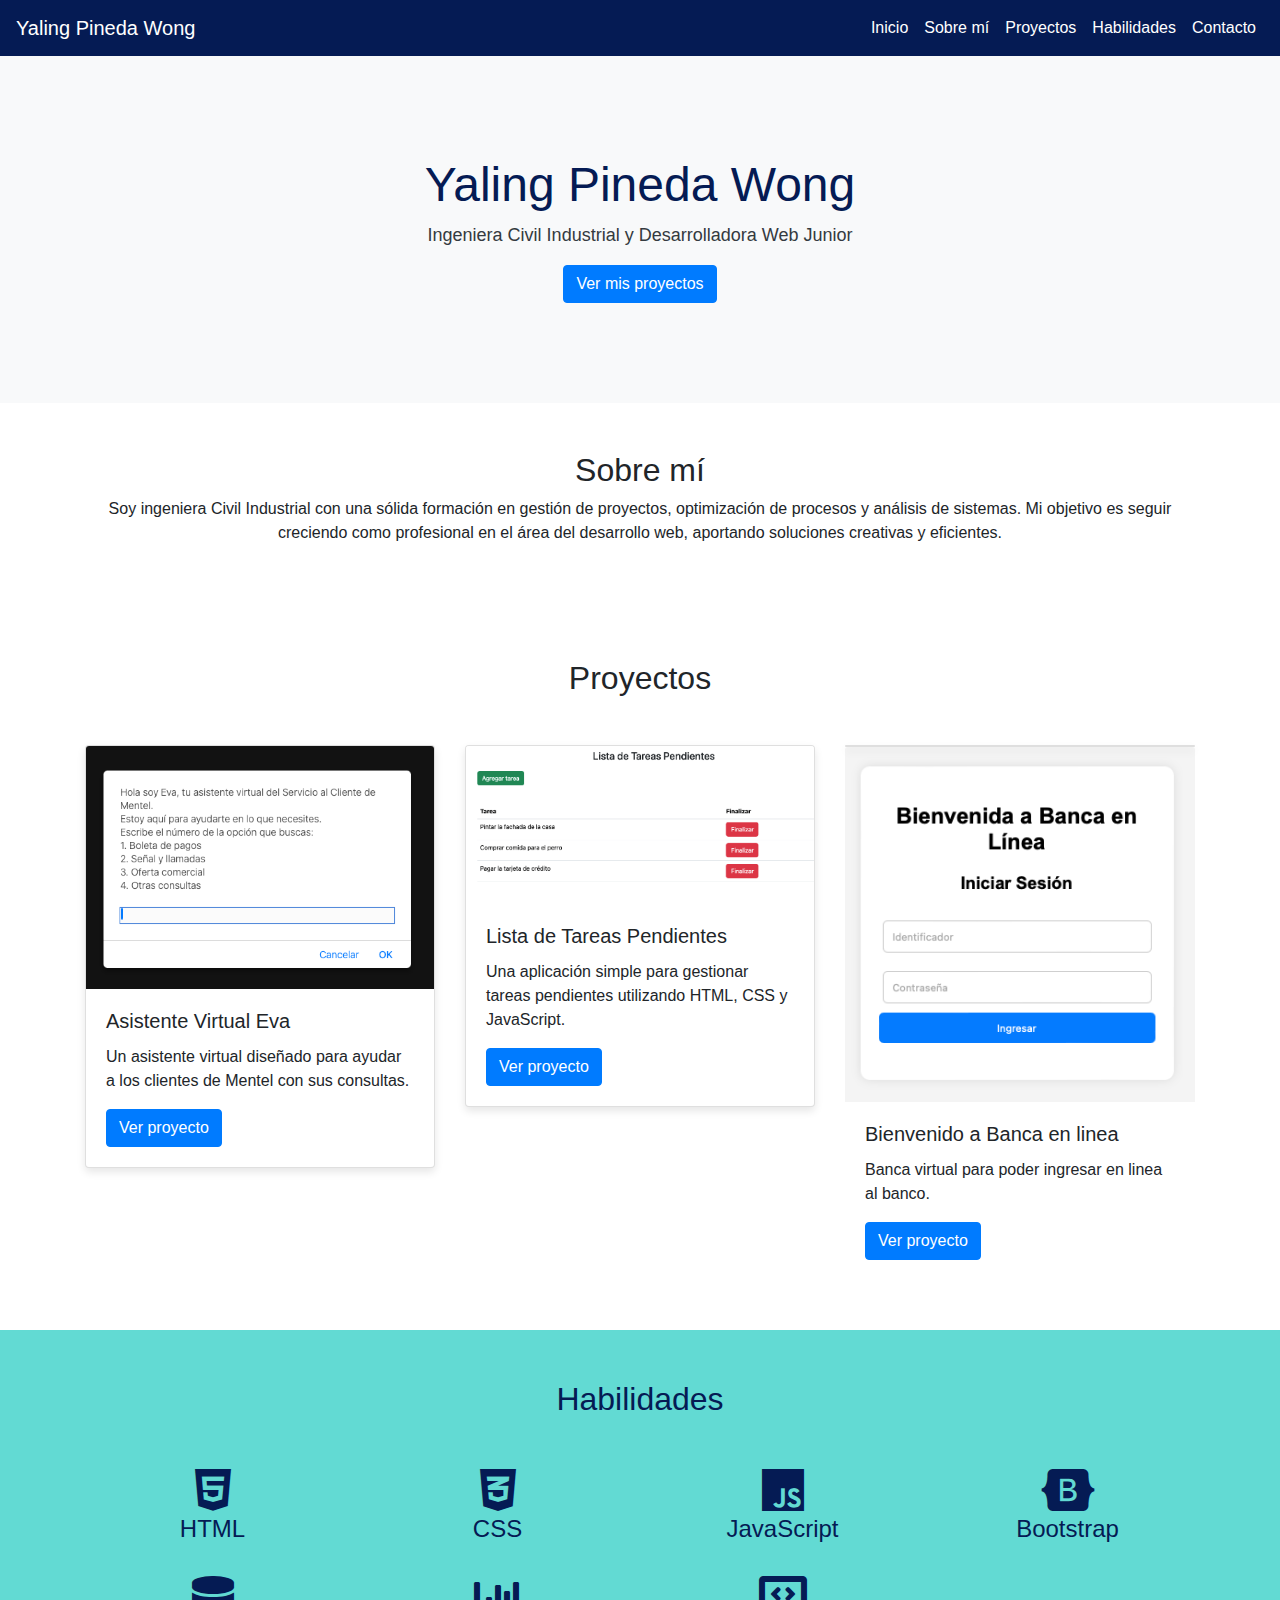
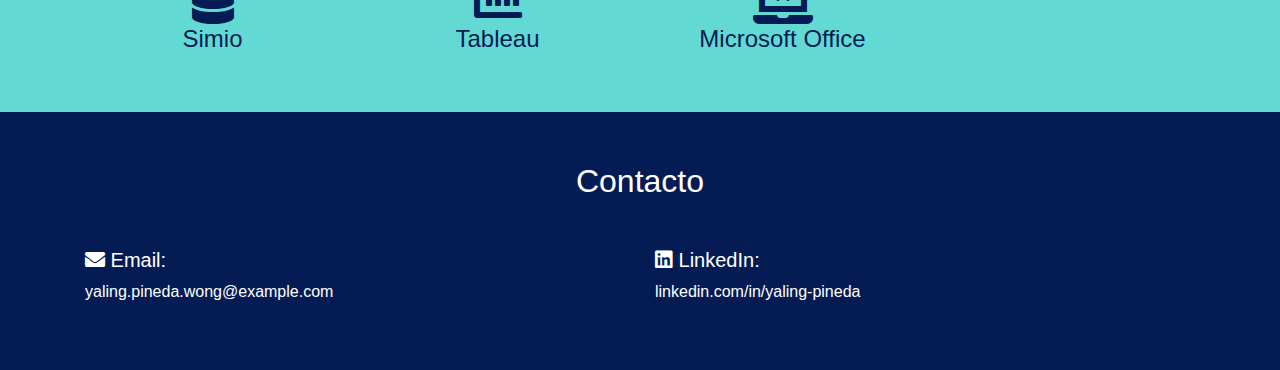
<file: index.html>
<!DOCTYPE html>
<html lang="es">

<head>
    <meta charset="UTF-8">
    <meta name="viewport" content="width=device-width, initial-scale=1.0">
    <title>Portafolio de Yaling Pineda Wong</title>
    <link href="https://stackpath.bootstrapcdn.com/bootstrap/4.5.2/css/bootstrap.min.css" rel="stylesheet">
    <link rel="stylesheet" href="https://cdnjs.cloudflare.com/ajax/libs/font-awesome/5.15.3/css/all.min.css">
    
    <style>
        body {
            font-family: Arial, sans-serif;
        }

        .navbar-custom {
            background-color: #051B54;
        }

        .navbar-custom .navbar-brand,
        .navbar-custom .nav-link {
            color: white;
        }

        #home {
            background-color: #f8f9fa;
            padding: 100px 0;
            text-align: center;
        }

        #home h1 {
            font-family: 'Gill Sans', sans-serif;
            font-size: 48px;
            color: #051B54;
        }

        #home p {
            font-size: 18px;
            color: #343a40;
        }

        #projects {
            background-color: #ffffff;
            padding: 50px 0;
        }

        #skills {
            background-color: #62DAD3;
            padding: 50px 0;
            color: #051B54;
        }

        #contact {
            background-color: #051B54;
            padding: 50px 0;
            color: white;
        }

        .footer {
            background-color: #343a40;
            color: white;
            text-align: center;
            padding: 20px 0;
        }

        .project-card {
            box-shadow: 0 4px 8px rgba(0, 0, 0, 0.1);
            transition: transform 0.2s;
        }

        .project-card:hover {
            transform: translateY(-10px);
        }
    </style>
</head>

<body>

    <nav class="navbar navbar-expand-lg navbar-custom">
        <a class="navbar-brand" href="#">Yaling Pineda Wong</a>
        <button class="navbar-toggler" type="button" data-toggle="collapse" data-target="#navbarNav" aria-controls="navbarNav" aria-expanded="false" aria-label="Toggle navigation">
            <span class="navbar-toggler-icon"></span>
        </button>
        <div class="collapse navbar-collapse" id="navbarNav">
            <ul class="navbar-nav ml-auto">
                <li class="nav-item">
                    <a class="nav-link" href="#home">Inicio</a>
                </li>
                <li class="nav-item">
                    <a class="nav-link" href="#about">Sobre mí</a>
                </li>
                <li class="nav-item">
                    <a class="nav-link" href="#projects">Proyectos</a>
                </li>
                <li class="nav-item">
                    <a class="nav-link" href="#skills">Habilidades</a>
                </li>
                <li class="nav-item">
                    <a class="nav-link" href="#contact">Contacto</a>
                </li>
            </ul>
        </div>
    </nav>

    <section id="home">
        <div class="container">
            <h1>Yaling Pineda Wong</h1>
            <p>Ingeniera Civil Industrial y Desarrolladora Web Junior</p>
            <a href="#projects" class="btn btn-primary">Ver mis proyectos</a>
        </div>
    </section>

    <section id="about" class="py-5">
        <div class="container">
            <h2 class="text-center">Sobre mí</h2>
            <p class="text-center">Soy ingeniera Civil Industrial con una sólida formación en gestión de proyectos, optimización de procesos y análisis de sistemas. Mi objetivo es seguir creciendo como profesional en el área del desarrollo web, aportando soluciones creativas y eficientes.</p>
        </div>
    </section>

    <section id="projects">
        <div class="container">
            <h2 class="text-center mb-5">Proyectos</h2>
            <div class="row">
                
                <div class="col-md-4">
                    <div class="card project-card">
                        <img src="./essets/img/Proyec1.png" class="card-img-top" alt="Proyecto 1">
                        <div class="card-body">
                            <h5 class="card-title">Asistente Virtual Eva</h5>
                            <p class="card-text">Un asistente virtual diseñado para ayudar a los clientes de Mentel con sus consultas.</p>
                            <a href="./essets/asistente_virtual.html" class="btn btn-primary">Ver proyecto</a>
                        </div>
                    </div>
                </div>
    
                
                <div class="col-md-4">
                    <div class="card project-card">
                        <img src="./essets/img/Proyec2.png" class="card-img-top" alt="Proyecto 2">
                        <div class="card-body">
                            <h5 class="card-title">Lista de Tareas Pendientes</h5>
                            <p class="card-text">Una aplicación simple para gestionar tareas pendientes utilizando HTML, CSS y JavaScript.</p>
                            <a href="./essets/lista_de_tareas.html" class="btn btn-primary">Ver proyecto</a>
                        </div>
                    </div>
                </div>
    
        
                <div class="col-md-4">
                    <div class="card project-card"></div>
                        <img src="./essets/img/Proyect3.png" class="card-img-top" alt="Proyecto 3">
                        <div class="card-body">
                            <h5 class="card-title">Bienvenido a Banca en linea</h5>
                            <p class="card-text">Banca virtual para poder ingresar en linea al banco.</p>
                            <a href="./essets/banca_en_linea.html" class="btn btn-primary">Ver proyecto</a>
                        </div>
                    </div>
                </div>
            </div>
        </div>
    </section>
    

    <section id="skills">
        <div class="container">
            <h2 class="text-center mb-5">Habilidades</h2>
            <div class="row">
                <div class="col-md-3 text-center">
                    <i class="fab fa-html5 fa-3x"></i>
                    <h4>HTML</h4>
                </div>
                <div class="col-md-3 text-center">
                    <i class="fab fa-css3-alt fa-3x"></i>
                    <h4>CSS</h4>
                </div>
                <div class="col-md-3 text-center">
                    <i class="fab fa-js fa-3x"></i>
                    <h4>JavaScript</h4>
                </div>
                <div class="col-md-3 text-center">
                    <i class="fab fa-bootstrap fa-3x"></i>
                    <h4>Bootstrap</h4>
                </div>
                <div class="col-md-3 text-center mt-4">
                    <i class="fas fa-database fa-3x"></i>
                    <h4>Simio</h4>
                </div>
                <div class="col-md-3 text-center mt-4">
                    <i class="fas fa-chart-bar fa-3x"></i>
                    <h4>Tableau</h4>
                </div>
                <div class="col-md-3 text-center mt-4">
                    <i class="fas fa-laptop-code fa-3x"></i>
                    <h4>Microsoft Office</h4>
                </div>
            </div>
        </div>
    </section>


    <section id="contact">
        <div class="container">
            <h2 class="text-center mb-5">Contacto</h2>
            <div class="row">
                <div class="col-md-6">
                    <h5><i class="fas fa-envelope"></i> Email:</h5>
                    <p>yaling.pineda.wong@example.com</p>
                </div>
                <div class="col-md-6">
                    <h5><i class="fab fa-linkedin"></i> LinkedIn:</h5>
                    <p><a href="https://www.linkedin.com/in/yaling-pineda" class="text-white">linkedin.com/in/yaling-pineda</a></p>
</file>
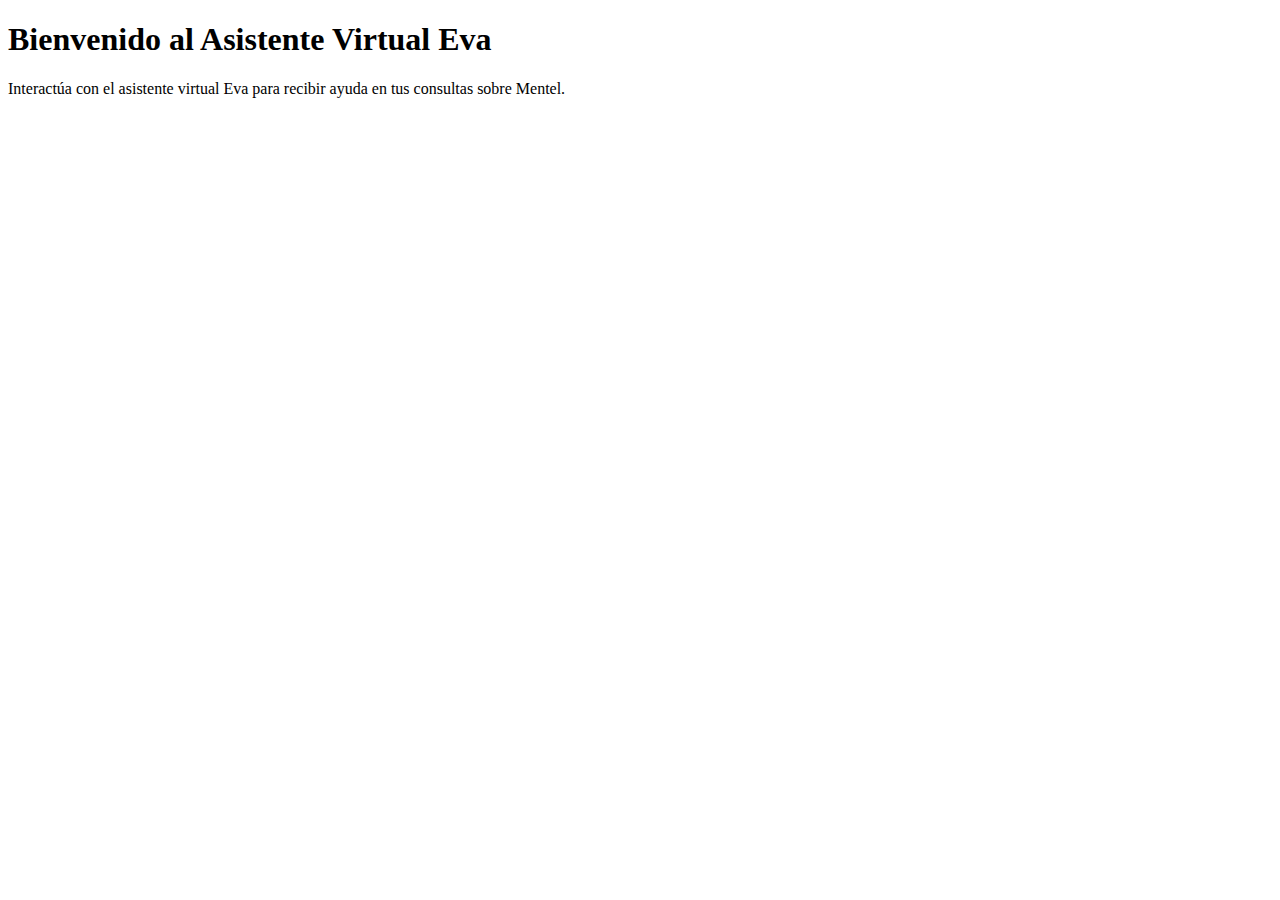
<file: essets/asistente_virtual.html>
<!DOCTYPE html>
<html lang="es">
<head>
    <meta charset="UTF-8">
    <meta name="viewport" content="width=device-width, initial-scale=1.0">
    <title>Asistente Virtual Eva - Mentel</title>
</head>
<body>
    <h1>Bienvenido al Asistente Virtual Eva</h1>
    <p>Interactúa con el asistente virtual Eva para recibir ayuda en tus consultas sobre Mentel.</p>

    <script>
        
        function boletasYPagos() {
            let opcion = prompt("Seleccione una opción:\n1. Ver boleta\n2. Pagar cuenta");

            switch(opcion) {
                case "1":
                    alert("Haga click aquí para descargar su boleta.");
                    break;
                case "2":
                    alert("Usted está siendo transferido. Espere por favor...");
                    break;
                default:
                    alert("Opción no válida.");
            }
        }

        function señalYLlamadas() {
            let opcion = prompt("Seleccione una opción:\n1. Problemas con la señal\n2. Problemas con las llamadas");

            if (opcion === "1" || opcion === "2") {
                let solicitud = prompt("A continuación escriba solicitud:");
                alert(`Estimado usuario, su solicitud: “${solicitud}” ha sido ingresada con éxito. Pronto será contactado por uno de nuestros ejecutivos.`);
            } else {
                alert("Opción no válida.");
            }
        }

        function ofertaComercial() {
            let respuesta = prompt("¡Mentel tiene una oferta comercial acorde a tus necesidades!\nPara conocer más información y ser asesorado personalmente por un ejecutivo, escribe 'Si' y un ejecutivo te llamará. De lo contrario ingrese 'No'.");

            if (respuesta.toLowerCase() === "si") {
                alert("Un ejecutivo contactará con usted.");
            } else if (respuesta.toLowerCase() === "no") {
                alert("Gracias por preferir nuestros servicios.");
            } else {
                alert("Opción no válida.");
            }
        }

        function otrasConsultas() {
            let consulta = prompt("A continuación escriba su consulta:");
            alert(`Estimado usuario, su consulta: “${consulta}” ha sido ingresada con éxito. Pronto será contactado por uno de nuestros ejecutivos.`);
        }

        function mostrarMenu() {
            let opcion = prompt(
                "Hola soy Eva, tu asistente virtual del Servicio al Cliente de Mentel.\n" +
                "Estoy aquí para ayudarte en lo que necesites.\n" +
                "Escribe el número de la opción que buscas:\n" +
                "1. Boleta de pagos\n" +
                "2. Señal y llamadas\n" +
                "3. Oferta comercial\n" +
                "4. Otras consultas"
            );

            switch(opcion) {
                case "1":
                    boletasYPagos();
                    break;
                case "2":
                    señalYLlamadas();
                    break;
                case "3":
                    ofertaComercial();
                    break;
                case "4":
                    otrasConsultas();
                    break;
                default:
                    alert("La opción ingresada no es válida. Gracias por preferir nuestros servicios.");
            }
        }

        mostrarMenu();
    </script>
</body>
</html>
</file>
